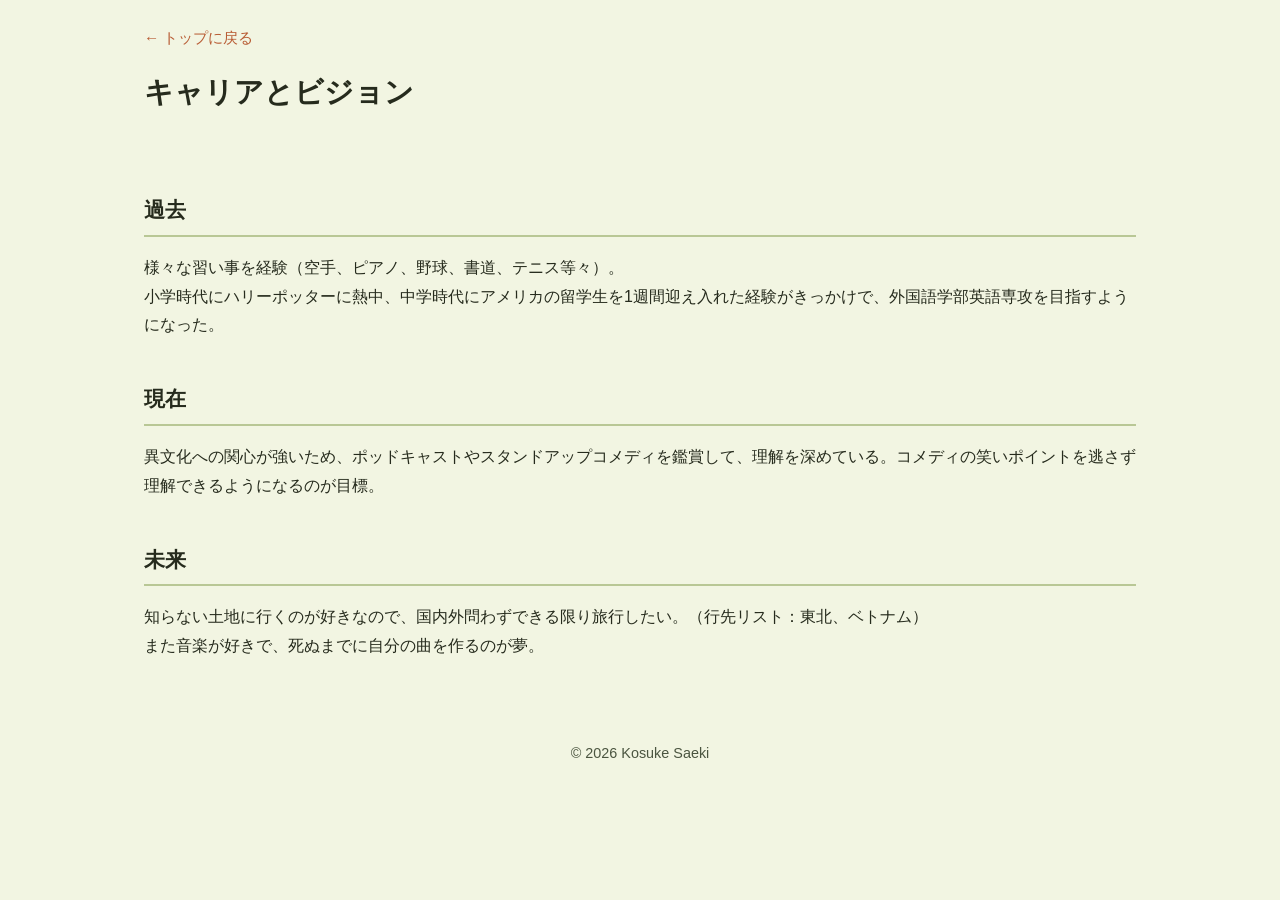
<file: career.html>
<!doctype html>
<html lang="ja">
<head>
  <meta charset="UTF-8" />
  <meta name="viewport" content="width=device-width, initial-scale=1.0" />
  <meta name="robots" content="noindex, nofollow" />
  <title>キャリアとビジョン | 佐伯鴻介 Portfolio</title>
  <link rel="stylesheet" href="style.css" />
</head>
<body>
  <div class="page-header">
    <a class="back-link" href="index.html">&larr; トップに戻る</a>
    <h1>キャリアとビジョン</h1>
  </div>

  <section class="detail-section">
    <h2>過去</h2>
    <p>様々な習い事を経験（空手、ピアノ、野球、書道、テニス等々）。<br />小学時代にハリーポッターに熱中、中学時代にアメリカの留学生を1週間迎え入れた経験がきっかけで、外国語学部英語専攻を目指すようになった。</p>

    <h2>現在</h2>
    <p>異文化への関心が強いため、ポッドキャストやスタンドアップコメディを鑑賞して、理解を深めている。コメディの笑いポイントを逃さず理解できるようになるのが目標。</p>

    <h2>未来</h2>
    <p>知らない土地に行くのが好きなので、国内外問わずできる限り旅行したい。（行先リスト：東北、ベトナム）<br />また音楽が好きで、死ぬまでに自分の曲を作るのが夢。</p>
  </section>

  <footer>&copy; 2026 Kosuke Saeki</footer>
</body>
</html>
</file>
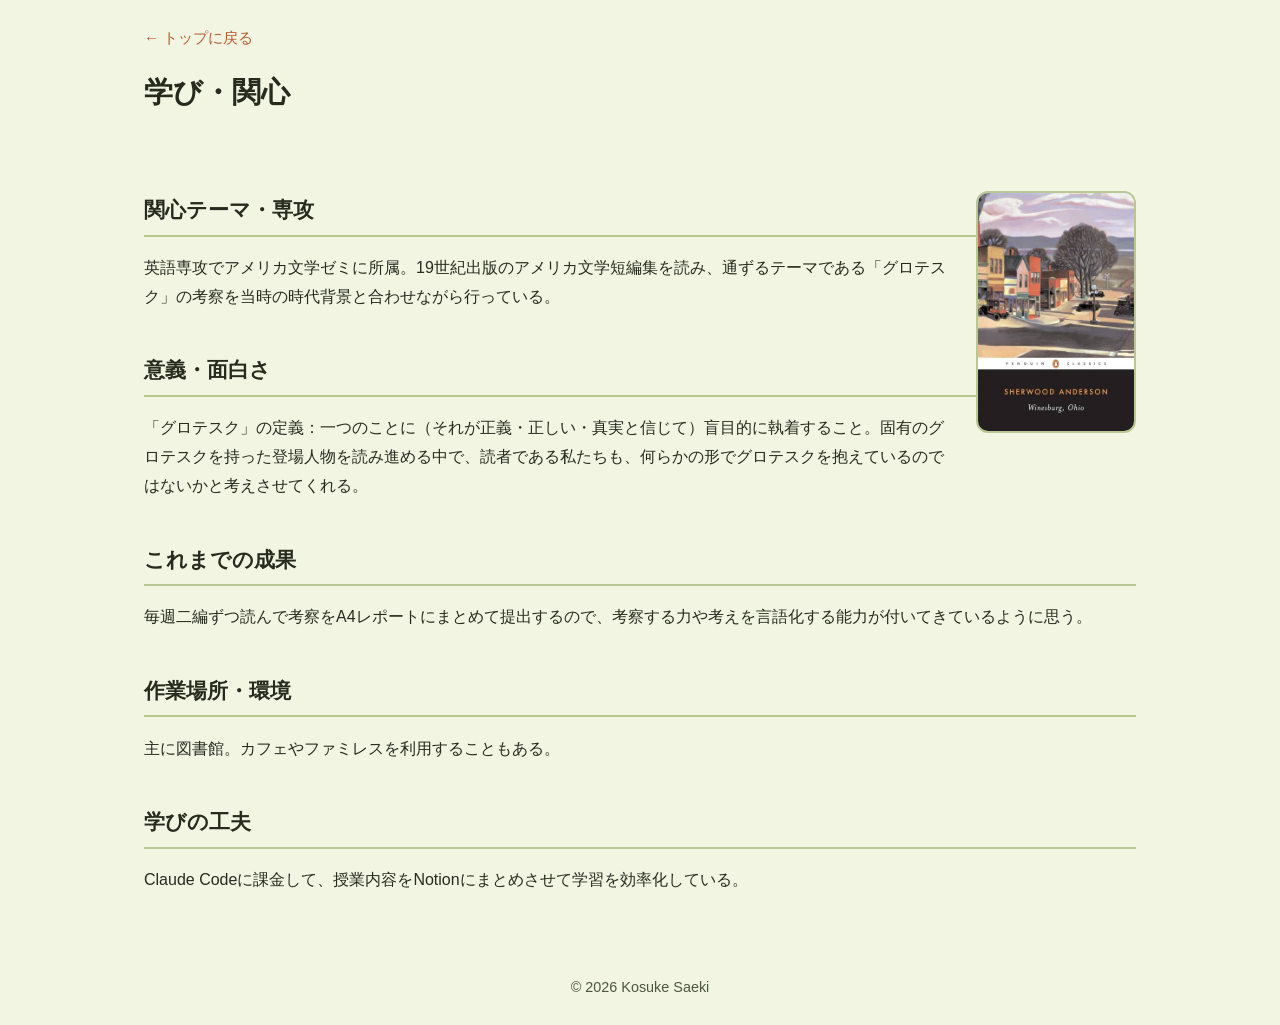
<file: interests.html>
<!doctype html>
<html lang="ja">
<head>
  <meta charset="UTF-8" />
  <meta name="viewport" content="width=device-width, initial-scale=1.0" />
  <meta name="robots" content="noindex, nofollow" />
  <title>学び・関心 | 佐伯鴻介 Portfolio</title>
  <link rel="stylesheet" href="style.css" />
</head>
<body>
  <div class="page-header">
    <a class="back-link" href="index.html">&larr; トップに戻る</a>
    <h1>学び・関心</h1>
  </div>

  <section class="detail-section">
    <img class="section-thumb section-thumb--small" src="images/interests-thumb-small.jpg" alt="Sherwood Anderson『Winesburg, Ohio』の表紙" />

    <h2>関心テーマ・専攻</h2>
    <p>英語専攻でアメリカ文学ゼミに所属。19世紀出版のアメリカ文学短編集を読み、通ずるテーマである「グロテスク」の考察を当時の時代背景と合わせながら行っている。</p>

    <h2>意義・面白さ</h2>
    <p>「グロテスク」の定義：一つのことに（それが正義・正しい・真実と信じて）盲目的に執着すること。固有のグロテスクを持った登場人物を読み進める中で、読者である私たちも、何らかの形でグロテスクを抱えているのではないかと考えさせてくれる。</p>

    <h2>これまでの成果</h2>
    <p>毎週二編ずつ読んで考察をA4レポートにまとめて提出するので、考察する力や考えを言語化する能力が付いてきているように思う。</p>

    <h2>作業場所・環境</h2>
    <p>主に図書館。カフェやファミレスを利用することもある。</p>

    <h2>学びの工夫</h2>
    <p>Claude Codeに課金して、授業内容をNotionにまとめさせて学習を効率化している。</p>
  </section>

  <footer>&copy; 2026 Kosuke Saeki</footer>
</body>
</html>
</file>
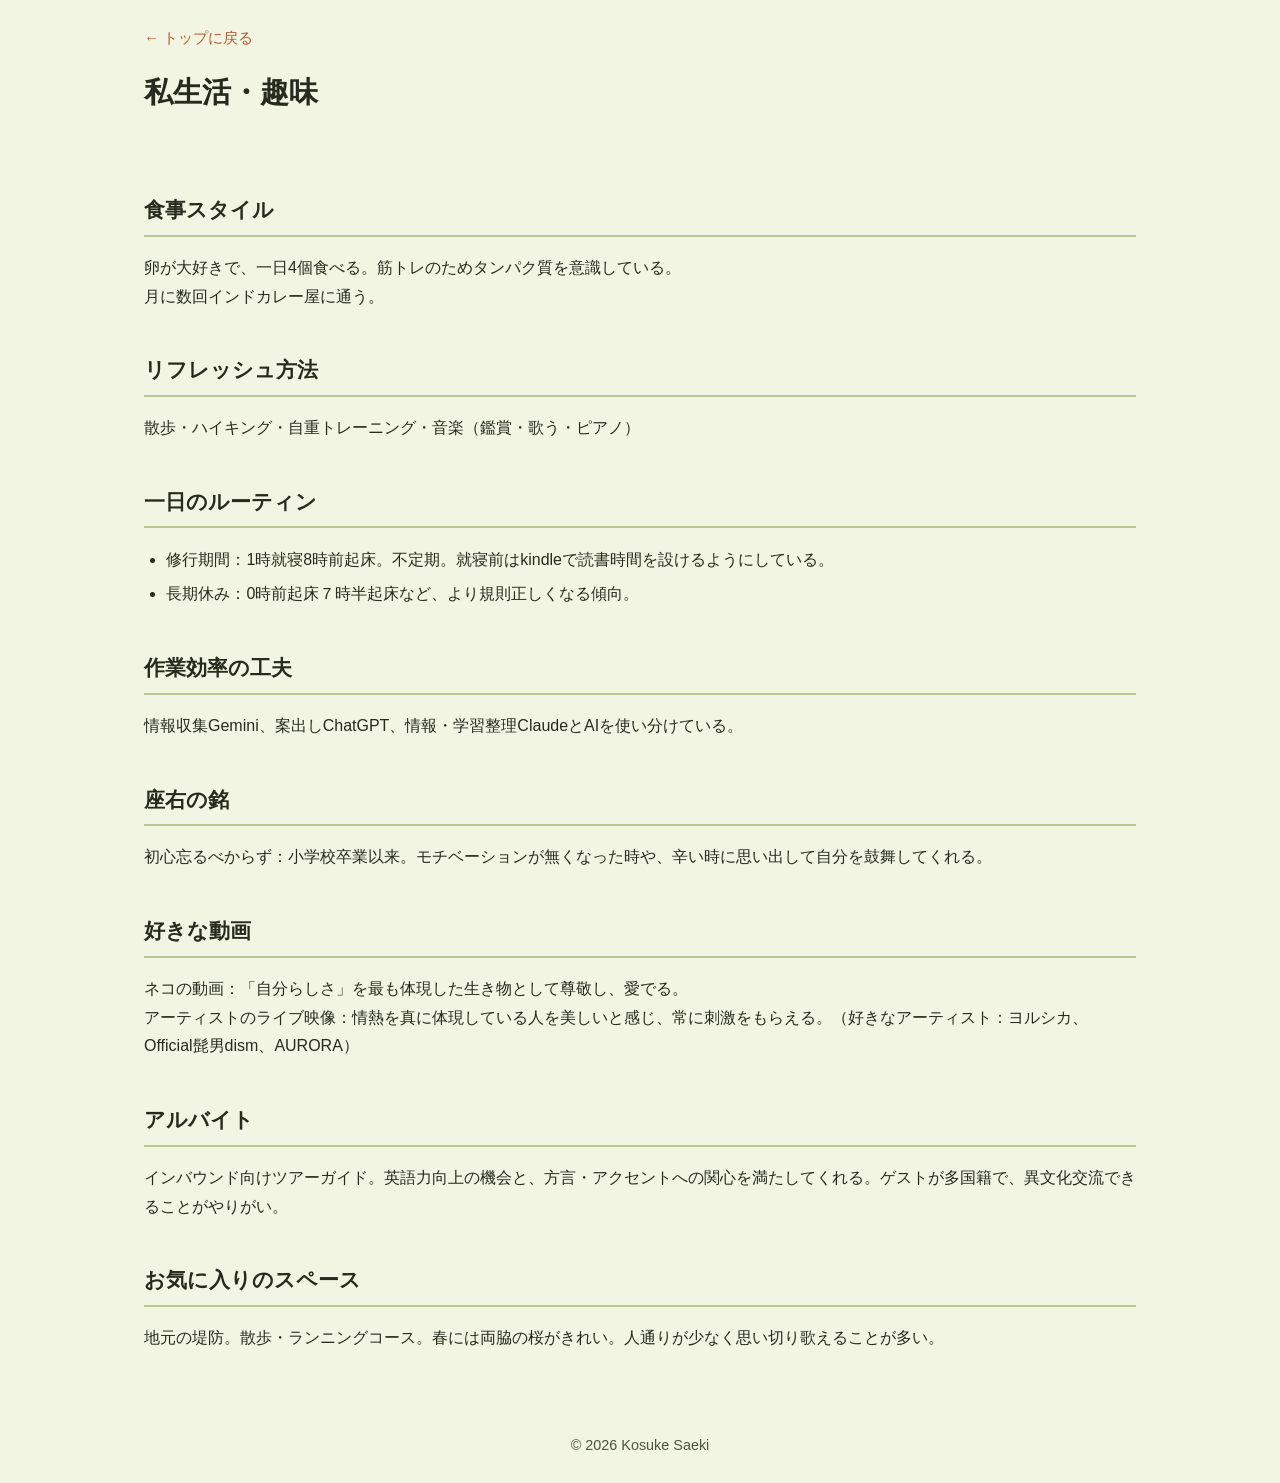
<file: life.html>
<!doctype html>
<html lang="ja">
<head>
  <meta charset="UTF-8" />
  <meta name="viewport" content="width=device-width, initial-scale=1.0" />
  <meta name="robots" content="noindex, nofollow" />
  <title>私生活・趣味 | 佐伯鴻介 Portfolio</title>
  <link rel="stylesheet" href="style.css" />
</head>
<body>
  <div class="page-header">
    <a class="back-link" href="index.html">&larr; トップに戻る</a>
    <h1>私生活・趣味</h1>
  </div>

  <section class="detail-section">
    <h2>食事スタイル</h2>
    <p>卵が大好きで、一日4個食べる。筋トレのためタンパク質を意識している。<br />月に数回インドカレー屋に通う。</p>

    <h2>リフレッシュ方法</h2>
    <p>散歩・ハイキング・自重トレーニング・音楽（鑑賞・歌う・ピアノ）</p>

    <h2>一日のルーティン</h2>
    <ul>
      <li>修行期間：1時就寝8時前起床。不定期。就寝前はkindleで読書時間を設けるようにしている。</li>
      <li>長期休み：0時前起床７時半起床など、より規則正しくなる傾向。</li>
    </ul>

    <h2>作業効率の工夫</h2>
    <p>情報収集Gemini、案出しChatGPT、情報・学習整理ClaudeとAIを使い分けている。</p>

    <h2>座右の銘</h2>
    <p>初心忘るべからず：小学校卒業以来。モチベーションが無くなった時や、辛い時に思い出して自分を鼓舞してくれる。</p>

    <h2>好きな動画</h2>
    <p>ネコの動画：「自分らしさ」を最も体現した生き物として尊敬し、愛でる。<br />アーティストのライブ映像：情熱を真に体現している人を美しいと感じ、常に刺激をもらえる。（好きなアーティスト：ヨルシカ、Official髭男dism、AURORA）</p>

    <h2>アルバイト</h2>
    <p>インバウンド向けツアーガイド。英語力向上の機会と、方言・アクセントへの関心を満たしてくれる。ゲストが多国籍で、異文化交流できることがやりがい。</p>

    <h2>お気に入りのスペース</h2>
    <p>地元の堤防。散歩・ランニングコース。春には両脇の桜がきれい。人通りが少なく思い切り歌えることが多い。</p>
  </section>

  <footer>&copy; 2026 Kosuke Saeki</footer>
</body>
</html>
</file>
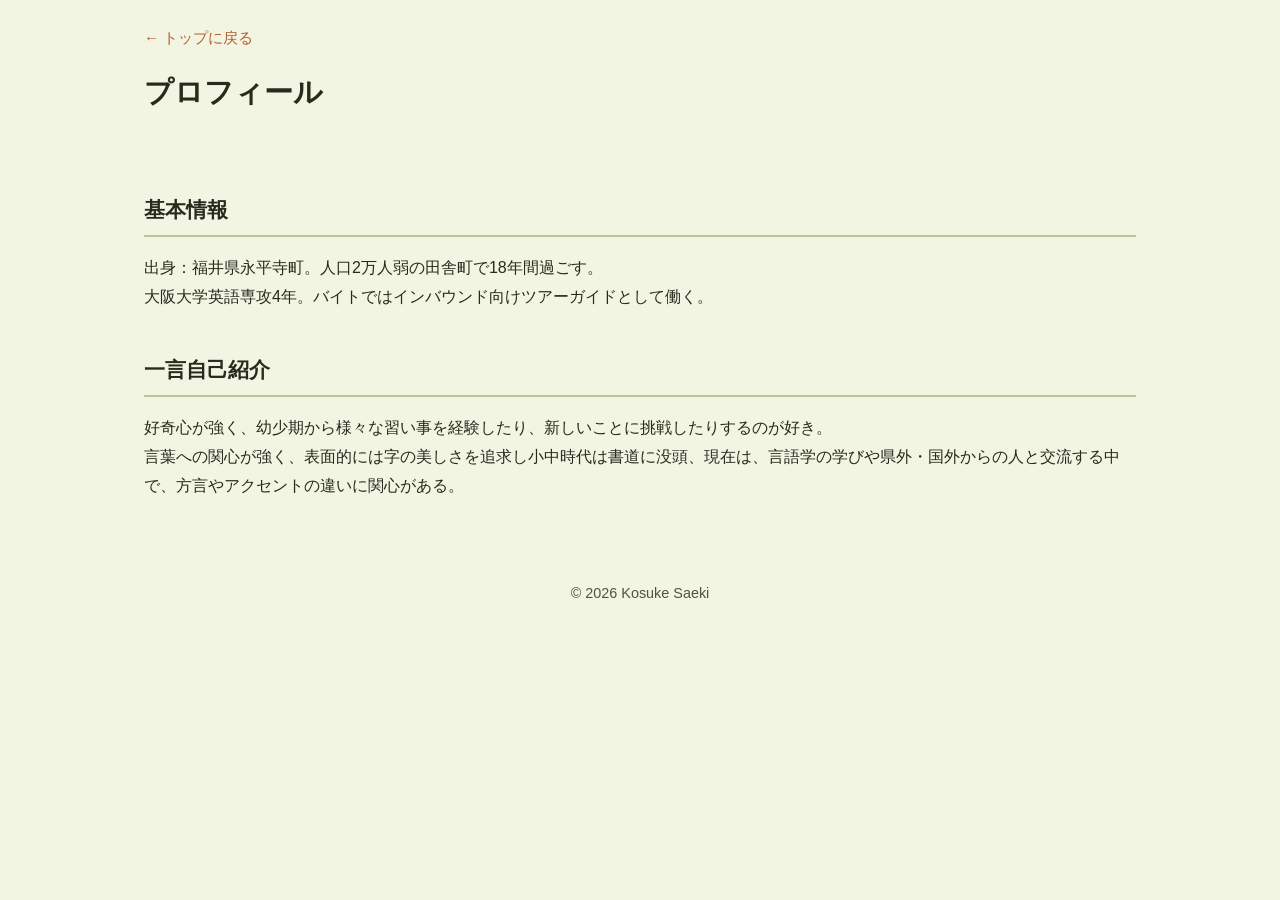
<file: profile.html>
<!doctype html>
<html lang="ja">
<head>
  <meta charset="UTF-8" />
  <meta name="viewport" content="width=device-width, initial-scale=1.0" />
  <meta name="robots" content="noindex, nofollow" />
  <title>プロフィール | 佐伯鴻介 Portfolio</title>
  <link rel="stylesheet" href="style.css" />
</head>
<body>
  <div class="page-header">
    <a class="back-link" href="index.html">&larr; トップに戻る</a>
    <h1>プロフィール</h1>
  </div>

  <section class="detail-section">
    <h2>基本情報</h2>
    <p>出身：福井県永平寺町。人口2万人弱の田舎町で18年間過ごす。<br />大阪大学英語専攻4年。バイトではインバウンド向けツアーガイドとして働く。</p>

    <h2>一言自己紹介</h2>
    <p>好奇心が強く、幼少期から様々な習い事を経験したり、新しいことに挑戦したりするのが好き。<br />言葉への関心が強く、表面的には字の美しさを追求し小中時代は書道に没頭、現在は、言語学の学びや県外・国外からの人と交流する中で、方言やアクセントの違いに関心がある。</p>
  </section>

  <footer>&copy; 2026 Kosuke Saeki</footer>
</body>
</html>
</file>
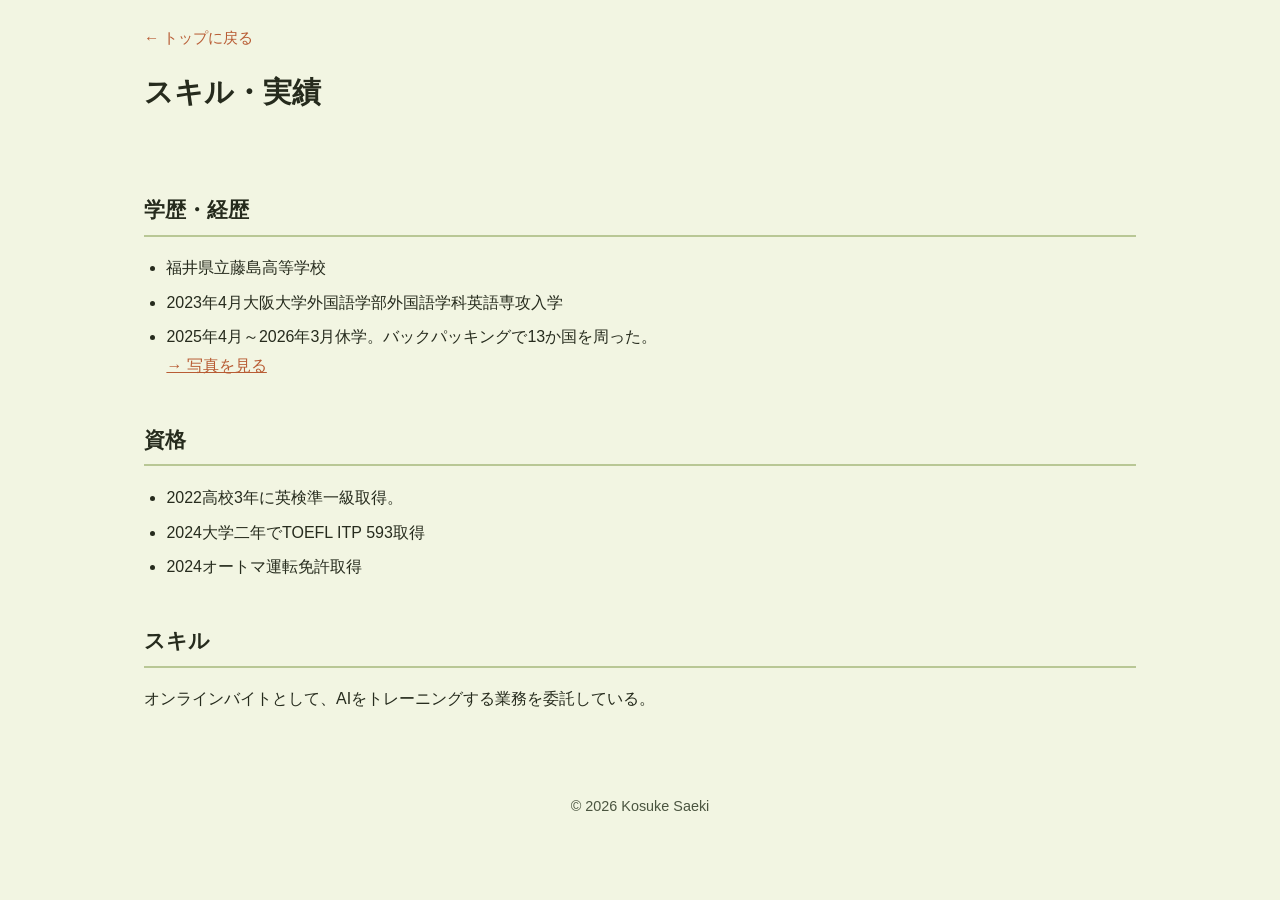
<file: skills.html>
<!doctype html>
<html lang="ja">
<head>
  <meta charset="UTF-8" />
  <meta name="viewport" content="width=device-width, initial-scale=1.0" />
  <meta name="robots" content="noindex, nofollow" />
  <title>スキル・実績 | 佐伯鴻介 Portfolio</title>
  <link rel="stylesheet" href="style.css" />
</head>
<body>
  <div class="page-header">
    <a class="back-link" href="index.html">&larr; トップに戻る</a>
    <h1>スキル・実績</h1>
  </div>

  <section class="detail-section">
    <h2>学歴・経歴</h2>
    <ul>
      <li>福井県立藤島高等学校</li>
      <li>2023年4月大阪大学外国語学部外国語学科英語専攻入学</li>
      <li>
        2025年4月～2026年3月休学。バックパッキングで13か国を周った。<br />
        <a href="backpacking.html">→ 写真を見る</a>
      </li>
    </ul>

    <h2>資格</h2>
    <ul>
      <li>2022高校3年に英検準一級取得。</li>
      <li>2024大学二年でTOEFL ITP 593取得</li>
      <li>2024オートマ運転免許取得</li>
    </ul>

    <h2>スキル</h2>
    <p>オンラインバイトとして、AIをトレーニングする業務を委託している。</p>
  </section>

  <footer>&copy; 2026 Kosuke Saeki</footer>
</body>
</html>
</file>
<file: style.css>
:root {
  --color-bg: #f2f5e2;
  --color-card-bg: #e7edd0;
  --color-border: #b9c795;
  --color-text: #262b1d;
  --color-text-secondary: #4b5540;
  --color-accent: #b85c34;
  --color-accent-hover: #9a4b2a;
  --font-family: "Yu Gothic Medium", "Yu Gothic", "Noto Sans JP",
    "Hiragino Kaku Gothic ProN", Meiryo, sans-serif;
  --max-width: 1040px;
}

* {
  box-sizing: border-box;
}

body {
  margin: 0;
  background-color: var(--color-bg);
  color: var(--color-text);
  font-family: var(--font-family);
  font-size: 16px;
  line-height: 1.8;
}

a {
  color: var(--color-accent);
}

a:hover,
a:focus {
  color: var(--color-accent-hover);
}

img {
  max-width: 100%;
  display: block;
}

.container {
  max-width: var(--max-width);
  margin: 0 auto;
  padding: 0 24px;
}

/* ヘッダーバナー */
.banner {
  width: 100%;
  height: 280px;
  overflow: hidden;
}

.banner img {
  width: 100%;
  height: 100%;
  object-fit: cover;
}

/* 氏名・基本情報エリア */
.profile-summary {
  display: flex;
  align-items: center;
  gap: 32px;
  padding: 40px 24px;
  max-width: var(--max-width);
  margin: 0 auto;
}

.profile-summary__photo {
  flex: 0 0 auto;
  width: 144px;
  height: 144px;
  border-radius: 50%;
  overflow: hidden;
  border: 3px solid var(--color-border);
  background-color: var(--color-card-bg);
}

.profile-summary__photo img {
  width: 100%;
  height: 100%;
  object-fit: cover;
}

.profile-summary__text h1 {
  margin: 0 0 12px;
  font-size: 2rem;
}

.profile-summary__text p {
  margin: 0;
  color: var(--color-text-secondary);
  font-size: 1.05rem;
}

/* 5ブロックのナビゲーションカード */
.nav-grid {
  display: grid;
  grid-template-columns: repeat(5, 1fr);
  gap: 20px;
  padding: 16px 24px 56px;
  max-width: var(--max-width);
  margin: 0 auto;
}

.nav-card {
  display: flex;
  flex-direction: column;
  align-items: center;
  justify-content: center;
  aspect-ratio: 1 / 1;
  background-color: var(--color-card-bg);
  border: 2px solid var(--color-border);
  border-radius: 12px;
  text-decoration: none;
  color: var(--color-text);
  transition: border-color 0.2s ease, transform 0.2s ease;
}

.nav-card:hover,
.nav-card:focus {
  border-color: var(--color-accent);
  transform: translateY(-4px);
  color: var(--color-text);
}

.nav-card__label {
  width: 100%;
  text-align: center;
  padding: 10px 8px;
  font-size: 1rem;
  font-weight: 700;
  border-top: 2px solid var(--color-border);
  margin-top: auto;
}

.nav-card:hover .nav-card__label,
.nav-card:focus .nav-card__label {
  border-top-color: var(--color-accent);
}

.nav-card--photo {
  background-size: cover;
  background-position: center;
  justify-content: flex-end;
}

.nav-card--photo .nav-card__label {
  background-color: rgba(38, 43, 29, 0.72);
  color: #fff;
  border-top: none;
}

.nav-card--photo:hover,
.nav-card--photo:focus {
  border-color: var(--color-accent);
}

.nav-card--photo:hover .nav-card__label,
.nav-card--photo:focus .nav-card__label {
  background-color: var(--color-accent);
}

/* 詳細ページ内のセクション画像 */
.section-thumb {
  float: right;
  width: 260px;
  max-width: 40%;
  height: auto;
  margin: 0 0 20px 24px;
  border-radius: 12px;
  border: 2px solid var(--color-border);
  object-fit: cover;
}

.section-thumb--small {
  width: 160px;
}

.photo-gallery {
  display: flex;
  flex-direction: column;
  gap: 32px;
}

.photo-gallery figure {
  margin: 0;
  max-width: 640px;
}

.photo-gallery img {
  width: 100%;
  display: block;
  border-radius: 12px;
  border: 2px solid var(--color-border);
}

.photo-gallery figcaption {
  margin-top: 10px;
  color: var(--color-text-secondary);
  font-size: 0.95rem;
}

@media (max-width: 600px) {
  .section-thumb {
    float: none;
    width: 100%;
    max-width: 320px;
    margin: 0 auto 20px;
  }

  .section-thumb--small {
    max-width: 160px;
  }
}

/* 詳細ページ共通 */
.page-header {
  padding: 24px;
  max-width: var(--max-width);
  margin: 0 auto;
}

.back-link {
  display: inline-block;
  margin-bottom: 16px;
  font-size: 0.95rem;
  text-decoration: none;
}

.page-header h1 {
  margin: 0 0 8px;
  font-size: 1.8rem;
}

.page-lead {
  color: var(--color-text-secondary);
}

.detail-section {
  max-width: var(--max-width);
  margin: 0 auto;
  padding: 0 24px 40px;
}

.detail-section h2 {
  font-size: 1.3rem;
  border-bottom: 2px solid var(--color-border);
  padding-bottom: 6px;
  margin-top: 40px;
}

.detail-section .placeholder-note {
  color: var(--color-text-secondary);
  font-style: normal;
}

.detail-section ul {
  margin: 0;
  padding-left: 1.4em;
}

.detail-section li {
  margin-bottom: 6px;
}

.photo-grid {
  display: grid;
  grid-template-columns: repeat(2, 1fr);
  gap: 16px;
  max-width: 480px;
}

.photo-grid img {
  width: 100%;
  aspect-ratio: 1 / 1;
  object-fit: cover;
  border-radius: 12px;
  border: 2px solid var(--color-border);
}

@media (max-width: 480px) {
  .photo-grid {
    grid-template-columns: 1fr;
    max-width: 260px;
  }
}

footer {
  text-align: center;
  padding: 24px;
  color: var(--color-text-secondary);
  font-size: 0.9rem;
}


/* レスポンシブ */
@media (max-width: 900px) {
  .nav-grid {
    grid-template-columns: repeat(3, 1fr);
  }
}

@media (max-width: 600px) {
  .banner {
    height: 160px;
  }

  .profile-summary {
    flex-direction: column;
    text-align: center;
    gap: 16px;
    padding: 28px 20px;
  }

  .nav-grid {
    grid-template-columns: repeat(2, 1fr);
    padding: 8px 20px 40px;
  }

  .profile-summary__text h1 {
    font-size: 1.6rem;
  }
}
</file>
